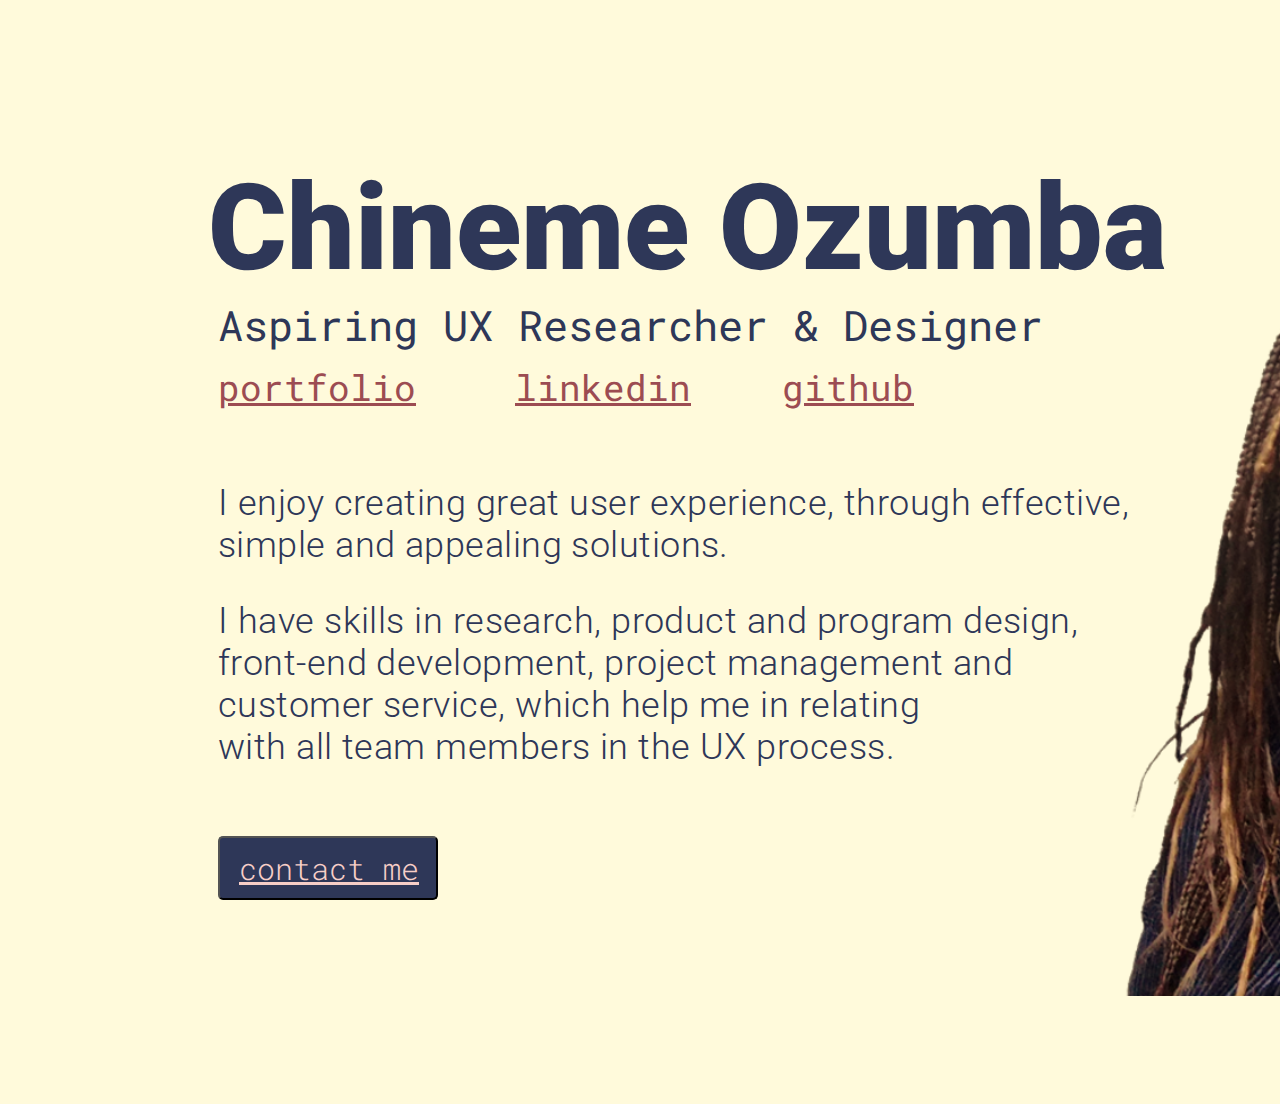
<file: index.html>
<!DOCTYPE html>
<html lang="en">
<head>
    <!-- Required meta tags -->
    <meta charset="utf-8">
    <meta name="viewport" content="width=device-width, initial-scale=1">
    <!-- Title -->
    <title>Chineme Ozumba</title>
    <link rel="icon" type="image/png" href="favicon.png" alt>
    <!-- Style sheets -->
    <link rel="stylesheet" href="chinemeOzumba.css">
    <link href="https://fonts.googleapis.com/css2?family=Roboto:wght@300;400;500;700&display=swap" rel="stylesheet">
    <link href="https://fonts.googleapis.com/css2?family=Roboto+Mono:wght@100;200;300;400&display=swap" rel="stylesheet">
    <script src="https://ajax.googleapis.com/ajax/libs/jquery/3.2.1/jquery.min.js">
    </script>  
</head>
<!-- Body -->
<body onload="loadAlert()">
    <!--<div id="confirm">
        <div class="message">Hey there! Thanks for stopping by :)</div>
        <button class="yes">OK</button>
     </div>-->
    <main>
        <section id="sec1">
            <figure id="pic">
                <embed src='me4.png' alt="Chineme Ozumba" width="890" height="831">
            </figure>
            <div id="heading1">
                <h1 id="name">Chineme Ozumba</h1>
                <h4 id="position"> Aspiring UX Researcher & Designer</h4>
                <p class="links"><a class="social" id="portfolio" href="#" target="_blank">portfolio</a> &nbsp; &nbsp;
                    <a class="social" id="linkedin" href="https://www.linkedin.com/in/chineme-ozumba-30795161/" target="_blank">linkedin</a>&nbsp; &nbsp;
                    <a class="social" id="github" href="https://github.com/Ifenkili?tab=repositories" target="_blank">github</a></p>
                </p>
            </div>
        </section>
        <section id="sec2">
            <article id="writing">
                <p id="introduction1">
                    I enjoy creating great user experience, through effective, 
                    simple and appealing solutions.
                </p>
                <p id="introduction2">
                    I have skills in research, product and program design,<br>
                    front-end development, project management and <br>
                    customer service, which help me in relating<br>
                    with all team members in the UX process.
                </p>
                <p class="contact">
                    <button> <a id="email" href="mailto:chinemeozumba@gmail.com">contact me</a>
                    </button>
                </p>
                <p id="slogan">
                </p>
            </article>
            <!--<figure id="me">
                <embed src='me2.png' alt="Chineme Ozumba" width="650" height="700">
            </figure> -->
        </section>
    </main>
</body>

</html>
<!--<script>
function loadAlert() {
    alert("Hey there, thanks for stopping by :)");
  
  }
  </script>-->
  <!--<script>
       function loadAlert(msg, myYes) {
          var confirmBox = $("#confirm");
          confirmBox.find(".message").text(msg);
          confirmBox.find(".yes").unbind().click(function() {
             confirmBox.hide();
          });
          confirmBox.find(".yes").click(myYes);
          confirmBox.show();
       }
    </script> -->
</file>
<file: chinemeOzumba.css>
body {
        position: relative;
        width: 1920px;
        height: 1080px;
        background: #fffadb;
    }

    embed {
        float: right;
        margin-top: 0px;
        padding-top: 149px;
        margin-right: -40px;
        padding-right: 0px;
    }

    #sec1 {
        background-size: cover;
    }

    #mobile-head-writing {
        text-align: left;
        margin-left: 50px;
        margin-right: 0px;
        padding-right: 30px;
        padding-left: 30px;
        padding-top: 0px;
    }

    #sec2 {
        margin-top: -10px;
        padding-top: 0px;
    }

    #writing {
        text-align: left;
        float: left;
        margin-left: 50px;
        margin-right: 0px;
        padding-right: 30px;
        padding-left: 30px;
        padding-top: 0px;
    }


    h1 {
        position: absolute;
        width: 986px;
        height: 104px;
        left: 200px;
        top: 80px;

        font-family: Roboto;
        font-style: normal;
        font-weight: 900;
        font-size: 120px;
        line-height: 141px;
        display: flex;
        align-items: center;
        font-feature-settings: 'kern'off;

        color: #2E3758;
    }

    h4 {
        position: absolute;
        width: 842px;
        height: 53px;
        left: 210px;
        top: 228px;
        font-family: Roboto Mono;
        font-style: normal;
        font-weight: normal;
        font-size: 42px;
        line-height: 49px;

        color: #2E3758;
        /*letter-spacing: 0.2em;*/


    }

    #portfolio {
        position: absolute;
        width: 195px;
        height: 55px;
        left: 210px;
        top: 350px;

        font-family: Roboto Mono;
        font-style: normal;
        font-weight: normal;
        font-size: 36px;
        line-height: 42px;
        text-decoration-line: underline;

        color: #9C4C52;
        cursor: pointer;
    }

    #linkedin {
        position: absolute;
        width: 175px;
        height: 55px;
        left: 507px;
        top: 350px;

        font-family: Roboto Mono;
        font-style: normal;
        font-weight: normal;
        font-size: 36px;
        line-height: 42px;
        text-decoration: underline;

        color: #9C4C52;
        cursor: pointer;


    }

    #github {
        position: absolute;
        width: 142px;
        height: 55px;
        left: 774px;
        top: 350px;
        font-family: Roboto Mono;
        font-style: normal;
        font-weight: normal;
        font-size: 36px;
        line-height: 42px;
        text-decoration-line: underline;
        color: #9C4C52;
        cursor: pointer;
    }

    #introduction1 {
        position: absolute;
        width: 920px;
        height: 84px;
        left: 210px;
        top: 430px;
        font-family: Roboto;
        font-style: thin;
        font-weight: 300;
        font-size: 36px;
        line-height: 42px;
        letter-spacing: 0.0125em;
        color: #2E3758;
    }

    #introduction2 {
        position: absolute;
        width: 870px;
        height: 168px;
        left: 210px;
        top: 548px;

        font-family: Roboto;
        font-style: normal;
        font-weight: 300;
        font-size: 36px;
        line-height: 42px;

        color: #2E3758;
        letter-spacing: 0.0125em;
    }

    button {
        position: absolute;
        width: 350px;
        height: 64px;
        left: 210px;
        top: 820px;
        color: #f7cec7;
        background-color: #2E3758;
        display: inline-block;
        border-radius: 5px;
        padding: 5px;
        text-align: center;
        width: 220px;
        cursor: pointer;

    }

    #email {
        width: 500px;
        height: 64px;
        color: #f7cec7;
        font-family: 'Roboto Mono', monospace;
        font-size: 30px;
        padding-left: 2px;
        margin-top: 0px;
        padding-top: 0px;
        font-weight: 300;
        font-stretch: normal;
    }

    /* mouse over link */
    a:hover {
        color: #BE997C;
        outline: 1px solid #BE997C
    }

    /* selected link */
    a:active {
        color: #BE997C;
    }
</file>
